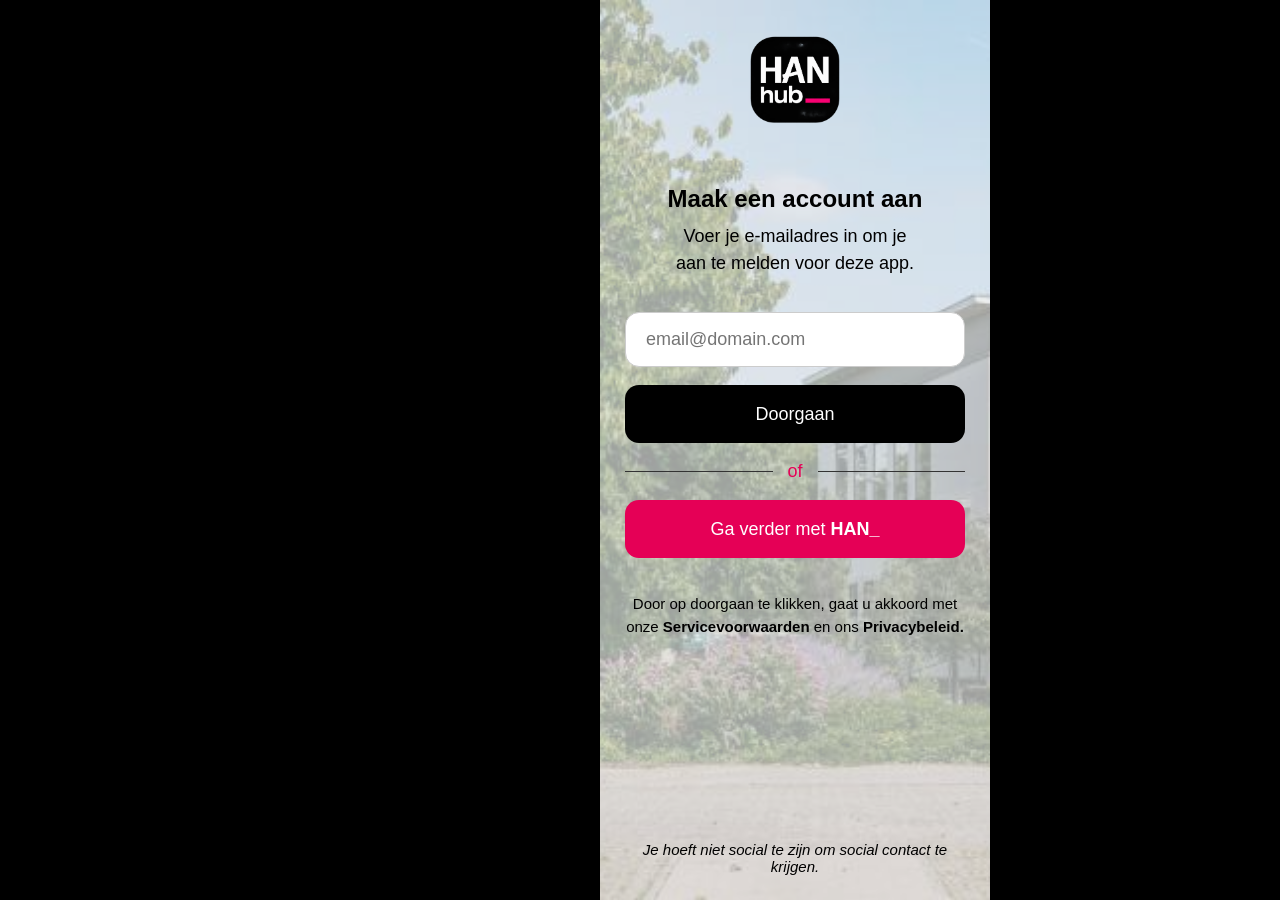
<file: pages/signin.html>
<!DOCTYPE html>
<html lang="nl">
<head>
    <meta charset="UTF-8">
    <meta name="viewport" content="width=device-width, initial-scale=1.0">

    <title>Maak een account aan</title>

    <link rel="stylesheet" href="../style/style.css">
    <link rel="icon" type="image/png" href="../images/hanhub.png">
</head>

<body>

<main class="signup-page">

    <div class="background-overlay"></div>

    <section class="signup-content">

        <img
                src="../images/hanhub.png"
                alt="HAN Hub"
                class="signup-logo"
        >

        <div class="signup-heading">
            <h1>Maak een account aan</h1>
            <p>Voer je e-mailadres in om je<br>aan te melden voor deze app.</p>
        </div>

        <form class="signup-form">

            <input
                    type="email"
                    placeholder="email@domain.com"
            >

            <button onclick="window.location.href = '../index.html'" type="button" class="continue-button">
                Doorgaan
            </button>

            <div class="divider">
                <span></span>
                <p>of</p>
                <span></span>
            </div>

            <button onclick="window.location.href = '../index.html'" type="button" class="han-button">
                Ga verder met <strong>HAN_</strong>
            </button>

        </form>

        <p class="terms">
            Door op doorgaan te klikken, gaat u akkoord met onze
            <strong>Servicevoorwaarden</strong> en ons
            <strong>Privacybeleid.</strong>
        </p>

    </section>

    <p class="social-text">
        Je hoeft niet social te zijn om social contact te krijgen.
    </p>

</main>

</body>
</html>
</file>
<file: style/style.css>
:root {
    --primary-color: #000000;
    --secondary-color: #E50056;
    --background-color: #f5f4f4;
    --text-color: #e8e8e8;
    --muted-color: #8b8b92;
}
* {
    margin: 0;
    padding: 0;
    box-sizing: border-box;
}
body {
    width: 390px;
    height: 100vh;
    font-family: Arial, sans-serif;

    position: absolute;
    left: 600px;

    background-color: var(--primary-color);
}
a{
    text-decoration: none;
}
span {
    color: var(--primary-color);
}

/* Main chat container */
.chat-page {
    width: 100%;
    height: 100%;

    display: flex;
    flex-direction: column;

    background-color: var(--background-color);
    overflow: hidden;
}

/* =========================
   HEADER
========================= */

.chat-header {
    height: 120px;
    min-height: 120px;

    display: flex;
    align-items: center;

    padding: 20px;

    background-color: var(--primary-color);
    color: var(--text-color);
}

.back-button {
    border: none;
    background: none;

    color: var(--secondary-color);
    font-size: 32px;

    cursor: pointer;

    margin-right: 15px;
    text-decoration: none;
}

.user-info {
    display: flex;
    align-items: center;
    gap: 12px;

    flex: 1;
}

.profile-picture {
    width: 55px;
    height: 55px;

    border-radius: 50%;
    object-fit: cover;
}

.user-details h1 {
    font-size: 20px;
    font-weight: 600;
}

.user-details span {
    display: block;

    margin-top: 4px;

    color: var(--muted-color);
    font-size: 15px;
}

.header-actions {
    display: flex;
    gap: 12px;
}

.header-actions button {
    border: none;
    background: none;

    color: var(--secondary-color);

    font-size: 22px;
    cursor: pointer;
}

.messages {
    flex: 1;

    display: flex;
    flex-direction: column;

    gap: 6px;

    padding: 30px 16px;

    overflow-y: auto;
}

/* General message */
.message {
    width: fit-content;

    padding: 14px 20px;

    border-radius: 28px;

    font-size: 18px;
    line-height: 1.3;
}

/* Sent messages */
.message-sent {
    align-self: flex-end;
}

.message-sent.message,
.message-group.message-sent .message {
    background-color: var(--secondary-color);
    color: white;

    margin-left: auto;
}

/* Received message */
.message-received .message,
.message-group.message-received .message {
    background-color: var(--primary-color);
    color: var(--text-color);
}

/* Date separator */
.date-separator {
    text-align: center;

    color: #777;
    font-size: 14px;

    margin: 25px 0;
}

/* =========================
   MESSAGE GROUPS
========================= */

.message-group {
    display: flex;
    align-items: flex-end;

    margin-bottom: 20px;
}

/* Sent group */
.message-group.message-sent {
    flex-direction: column;
    align-items: flex-end;
}

/* Received group */
.message-group.message-received {
    gap: 10px;
}

.message-avatar {
    width: 38px;
    height: 38px;

    border-radius: 50%;
    object-fit: cover;

    margin-bottom: 5px;
}

.message-bubbles {
    display: flex;
    flex-direction: column;
    align-items: flex-start;

    gap: 4px;
}

/* =========================
   CHAT INPUT
========================= */

.chat-input {
    min-height: 85px;
    padding: 15px;
}

.chat-input .floating-bar{
    background-color: var(--primary-color);
    border: 2px solid var(--secondary-color);
    border-radius: 15px;
    display: flex;
    align-items: center;

    gap: 12px;
    padding-inline: 7px;
}

.chat-input .floating-bar input {
    flex: 1;

    min-width: 0;

    background-color: var(--primary-color);
    color: white;
    border: none;
    border-radius: 15px;

    padding: 16px;

    font-size: 16px;

    outline: none;
}

.chat-input input::placeholder {
    color: #aaa;
}

.chat-input button {
    border: none;
    background: none;

    color: var(--secondary-color);

    font-size: 22px;

    cursor: pointer;
}

/* =========================================================
   HOME PAGE
========================================================= */

.home-page {
    width: 100%;
    height: 100%;

    display: flex;
    flex-direction: column;

    background-color: var(--background-color);

    overflow: hidden;
}


/* =========================
   HOME CONTENT
========================= */

.home-content {
    flex: 1;

    overflow-y: auto;
    overflow-x: hidden;

    background-color: var(--background-color);

    scrollbar-width: none;
}

.home-content::-webkit-scrollbar {
    display: none;
}


/* =========================
   SEARCH
========================= */

.home-search {
    height: 50px;

    display: flex;
    align-items: center;

    gap: 18px;

    margin: 48px 17px 32px;
    padding: 0 25px;

    border-radius: 16px;

    background-color: var(--primary-color);
}

.home-search svg {
    width: 40px;
    height: 40px;

    flex-shrink: 0;

    color: var(--secondary-color);

    stroke-width: 2;
}

.home-search input {
    width: 100%;
    min-width: 0;

    border: none;
    outline: none;

    background: transparent;

    color: white;

    font-size: 20px;
    font-family: Arial, sans-serif;
}

.home-search input::placeholder {
    color: var(--secondary-color);
    opacity: 1;
}


/* =========================
   QUICK ACTIONS
========================= */

.home-actions {
    display: flex;
    justify-content: center;
    align-items: center;

    gap: 16px;

    margin-bottom: 32px;
}

.home-action {
    height: 42px;

    display: flex;
    align-items: center;

    gap: 8px;
    padding: 10px;
    border: 2px solid #dedede;
    border-radius: 13px;

    background-color: white;

    color: var(--secondary-color);

    font-family: Arial, sans-serif;
    font-size: 20px;

    cursor: pointer;

    white-space: nowrap;
}

.home-action svg {
    width: 30px;
    height: 30px;

    flex-shrink: 0;

    stroke-width: 2;
}


/* =========================
   HOME HERO
========================= */

.home-hero {
    width: 100%;
    height: 155px;

    overflow: hidden;
}

.home-hero img {
    width: 100%;
    height: 100%;

    display: block;

    object-fit: cover;
}


/* =========================
   HOME SECTION
========================= */

.home-section {
    margin-top: 27px;
}

.home-section-header {
    display: flex;
    align-items: center;

    padding: 0 32px;

    margin-bottom: 27px;
}

.home-section-header h2 {
    color: var(--primary-color);

    font-size: 30px;
    font-weight: 700;
}

.home-section-arrow {
    width: 40px;
    height: 40px;

    display: flex;
    align-items: center;
    justify-content: center;

    margin-left: 12px;

    border: none;
    border-radius: 50%;

    background-color: #f1f1f1;

    color: var(--primary-color);

    cursor: pointer;
}

.home-section-arrow svg {
    width: 26px;
    height: 26px;

    stroke-width: 2.5;
}


/* =========================
   HORIZONTAL APP LIST
========================= */

.home-horizontal-list {
    display: flex;
    gap: 25px;

    padding: 0 32px 15px;

    overflow-x: auto;
    overflow-y: hidden;

    scrollbar-width: auto;
}

.home-horizontal-list::-webkit-scrollbar {
    height: 8px;
}

.home-horizontal-list::-webkit-scrollbar-track {
    background: #e5e5e5;
}

.home-horizontal-list::-webkit-scrollbar-thumb {
    background: #888;
    border-radius: 10px;
}

.home-horizontal-list::-webkit-scrollbar-thumb:hover {
    background: #555;
}


/* =========================
   APP ITEM
========================= */

.home-app-item {
    min-width: 165px;

    display: flex;
    flex-direction: column;
    align-items: center;

    gap: 15px;

    color: var(--text-color);

    font-size: 22px;

    text-align: center;

    text-decoration: none;
}


/* =========================
   APP ICON
========================= */

.home-app-icon {
    width: 110px;
    height: 110px;

    flex-shrink: 0;

    display: flex;
    align-items: center;
    justify-content: center;

    position: relative;

    overflow: hidden;

    border-radius: 50%;
}


/* Outlook */

.home-app-icon.outlook {
    background-color: #f6f6f6;

    color: #4c9bd6;

    font-size: 54px;
    font-weight: 500;
}

.home-app-icon.outlook span {
    position: absolute;
    left: 15px;
}

.home-app-icon.outlook svg {
    position: absolute;

    right: 5px;

    width: 60px;
    height: 60px;

    stroke-width: 1.8;
}


/* Maps */

.home-app-icon.maps {
    background-color: #f7f7f7;

    color: #28a95a;
}

.home-app-icon.maps svg {
    width: 65px;
    height: 65px;

    stroke-width: 2;
}


/* Teams */

.home-app-icon.teams {
    background-color: #f4f4f4;

    color: #5555bd;

    font-size: 52px;
    font-weight: 600;
}

.home-app-icon.teams::before {
    content: "";

    position: absolute;

    width: 40px;
    height: 40px;

    top: 8px;
    right: 10px;

    border-radius: 50%;

    background-color: #7778e5;
}

.home-app-icon.teams::after {
    content: "";

    position: absolute;

    width: 25px;
    height: 25px;

    top: 30px;
    right: -3px;

    border-radius: 50%;

    background-color: #5555bd;
}

.home-app-icon.teams span {
    position: relative;

    z-index: 2;
}


/* Brightspace */

.home-app-icon.brightspace {
    background-color: #f67b35;

    color: white;

    font-size: 55px;
    font-weight: bold;
}


/* =========================
   STUDENT SERVICES
========================= */

.home-service-icon {
    width: 110px;
    height: 110px;

    flex-shrink: 0;

    display: flex;
    align-items: center;
    justify-content: center;

    position: relative;

    overflow: hidden;

    border-radius: 50%;

    background-color: #f7f7f7;
}


/* SSH& */

.home-service-icon.sshn {
    background-color: #f5a05a;

    color: white;

    font-size: 34px;
    font-weight: 600;
}


/* Osiris */

.home-service-icon.osiris {
    color: #e50920;
}

.home-service-icon.osiris svg {
    width: 80px;
    height: 80px;

    stroke-width: 2;
}


/* ISAS */

.home-service-icon.isas {
    color: var(--secondary-color);

    font-size: 32px;
    font-weight: 600;
}

.home-service-icon.isas::before {
    content: "";

    position: absolute;

    width: 100%;
    height: 44px;

    background-color: #222222;
}

.home-service-icon.isas span {
    position: relative;

    z-index: 2;
}


/* Rooster */

.home-service-icon.rooster {
    background-color: #f4f4f4;

    color: var(--secondary-color);

    font-size: 44px;
    font-weight: 700;
}


/* =========================
   HOME BOTTOM NAVIGATION
========================= */

.home-bottom-nav {
    height: 82px;
    min-height: 82px;

    display: flex;
    align-items: center;
    justify-content: space-around;

    padding: 0 18px;

    background-color: var(--primary-color);
}

.home-nav-item {
    width: 32px;
    height: 32px;

    display: flex;
    align-items: center;
    justify-content: center;

    color: var(--secondary-color);

    text-decoration: none;
}

.home-nav-item svg {
    width: 32px;
    height: 32px;

    stroke-width: 2.5;
}


/* Active home icon */

.home-nav-item.active svg {
    width: 35px;
    height: 35px;

    fill: var(--secondary-color);
}


/* Add button */

.home-nav-item.add {
    width: 44px;
    height: 44px;

    border: 3px solid var(--secondary-color);
    border-radius: 9px;
}

.home-nav-item.add svg {
    width: 28px;
    height: 28px;

    fill: none;
}


/* Profile */

.home-nav-item.profile {
    width: 48px;
    height: 48px;

    overflow: hidden;

    border: 2px solid var(--secondary-color);
    border-radius: 50%;
}

.home-nav-item.profile img {
    width: 100%;
    height: 100%;

    display: block;

    object-fit: cover;
}


/* =========================
   HOME INDICATOR
========================= */

.home-indicator {
    position: absolute;

    left: 50%;
    bottom: 6px;

    width: 135px;
    height: 5px;

    transform: translateX(-50%);

    border-radius: 10px;

    background-color: white;

    z-index: 30;
}

.signup-page {
    position: relative;
    width: 100%;
    min-height: 100vh;

    display: flex;
    flex-direction: column;
    align-items: center;

    background: url("../images/school.png") center / cover no-repeat;
    overflow: hidden;
}

.background-overlay {
    position: absolute;
    inset: 0;

    background: rgba(245, 245, 245, 0.65);
}

.signup-content {
    position: relative;
    z-index: 1;

    width: 100%;
    max-width: 390px;

    display: flex;
    flex-direction: column;
    align-items: center;

    padding: 30px 25px;
}

.signup-logo {
    width: 100px;
    height: 100px;

    object-fit: contain;

    margin-bottom: 55px;
}

.signup-heading {
    text-align: center;
    margin-bottom: 35px;
}

.signup-heading h1 {
    margin-bottom: 10px;

    font-size: 24px;
}

.signup-heading p {
    margin: 0;

    font-size: 18px;
    line-height: 1.5;
}

.signup-form {
    width: 100%;

    display: flex;
    flex-direction: column;
    gap: 18px;
}

.signup-form input {
    height: 55px;

    padding: 0 20px;

    border: 1px solid #ccc;
    border-radius: 14px;

    font-size: 18px;
}

.continue-button,
.han-button {
    height: 58px;

    border: none;
    border-radius: 14px;

    color: white;

    font-size: 18px;

    cursor: pointer;
}

.continue-button {
    background: #000;
}

.han-button {
    background: #E50056;
}

.divider {
    display: flex;
    align-items: center;
    gap: 15px;
}

.divider span {
    flex: 1;
    height: 1px;

    background: #333;
}

.divider p {
    margin: 0;

    color: #E50056;

    font-size: 18px;
}

.terms {
    margin-top: 35px;

    text-align: center;

    font-size: 15px;
    line-height: 1.5;
}

.social-text {
    position: relative;
    z-index: 1;

    margin-top: auto;
    margin-bottom: 25px;

    padding: 0 20px;

    text-align: center;

    font-size: 15px;
    font-style: italic;
}
</file>
